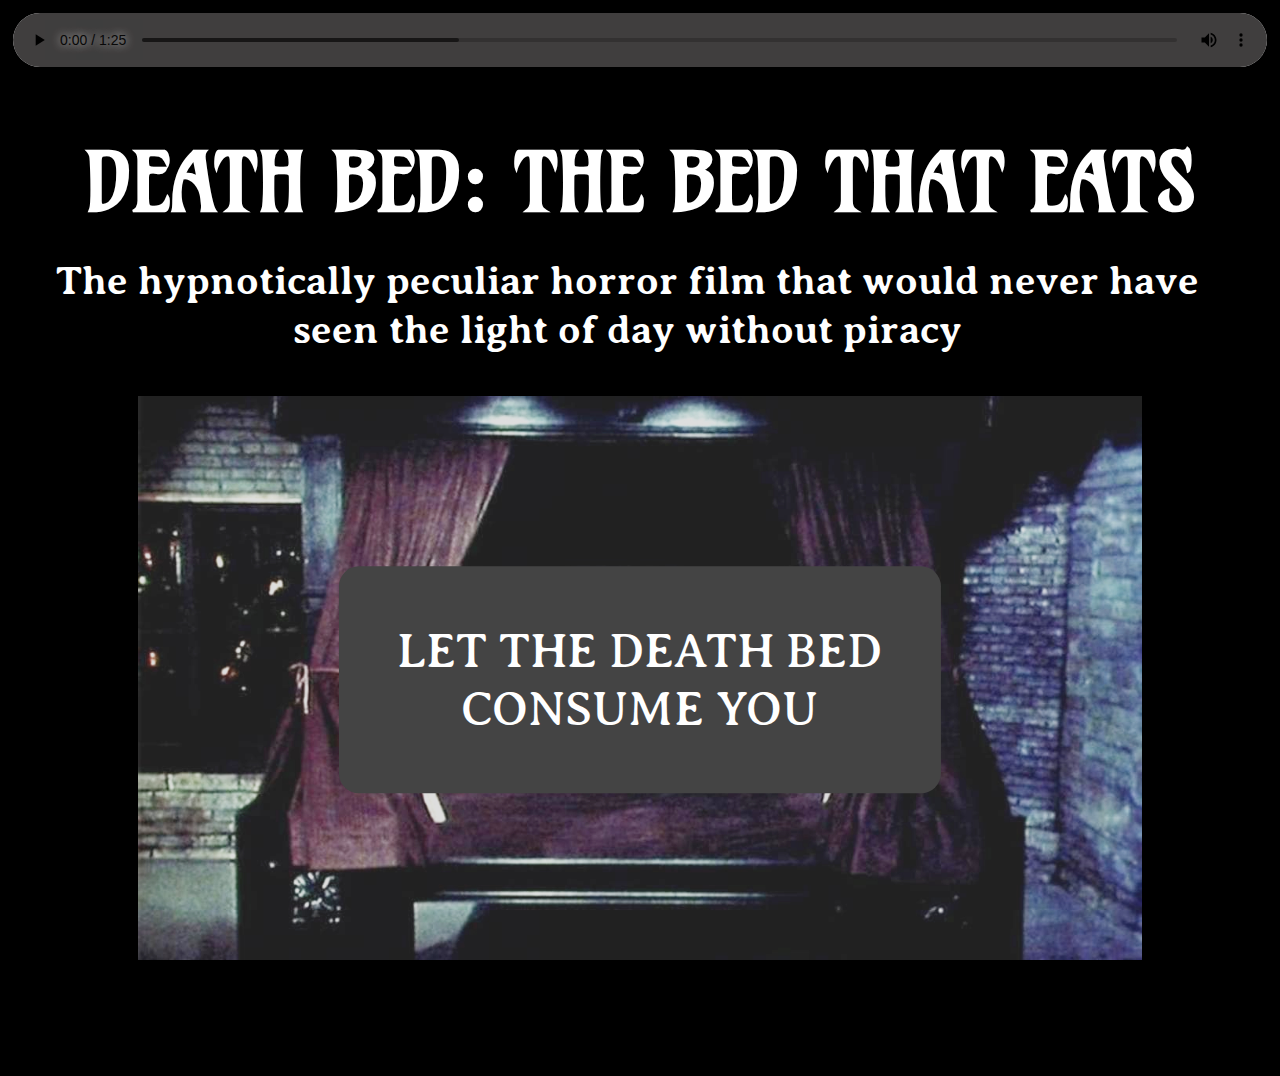
<file: index.html>
<!DOCTYPE html>
<html>
<head>
    <title>Home | Death Bed</title>
    </head>
    
    <link rel="stylesheet" href="css/stylesheet.css">
    
<style>
  @import url('https://fonts.googleapis.com/css2?family=Amarante&family=Averia+Serif+Libre:ital,wght@0,300;0,400;0,700;1,300;1,400;1,700&display=swap');
</style>
    
<body>
    
    <audio controls autoplay loop>
  <source src="audio/fantasy%20ambience.mp3" type="audio/mp3">
Your browser does not support the audio element.
</audio>
    
<header>
        <div class="headertext">
            <a href="index.html"><h1>DEATH BED: THE BED THAT EATS</h1>
                <h3>The hypnotically peculiar horror film that would never have seen the light of day without piracy</h3></a>
    </div>
    
    </header>
    
    <div class="bedimage">
  <img src="images/deathbed02edited.jpg" alt="Movie still. A dark room built from stone with a large four poster bed with red canopy curtains in the center.">
        <button class="glow-on-hover" type="button"><a href="intro.html" class="btnlink">LET THE DEATH BED CONSUME YOU</a></button>
</div>
    
    <br>

    
    <link rel="stylesheet" href="https://cdnjs.cloudflare.com/ajax/libs/font-awesome/4.7.0/css/font-awesome.min.css">
    

    
    
    
    
    
    
    
    
    
    
    
    
    
    
    
    
    
    
    
    
    
    
    
    
    
    
    
    
    
 <footer>
    <p></p>
    </footer>    
    
    
 <script>

    </script>   
    
</body>

</html>
</file>
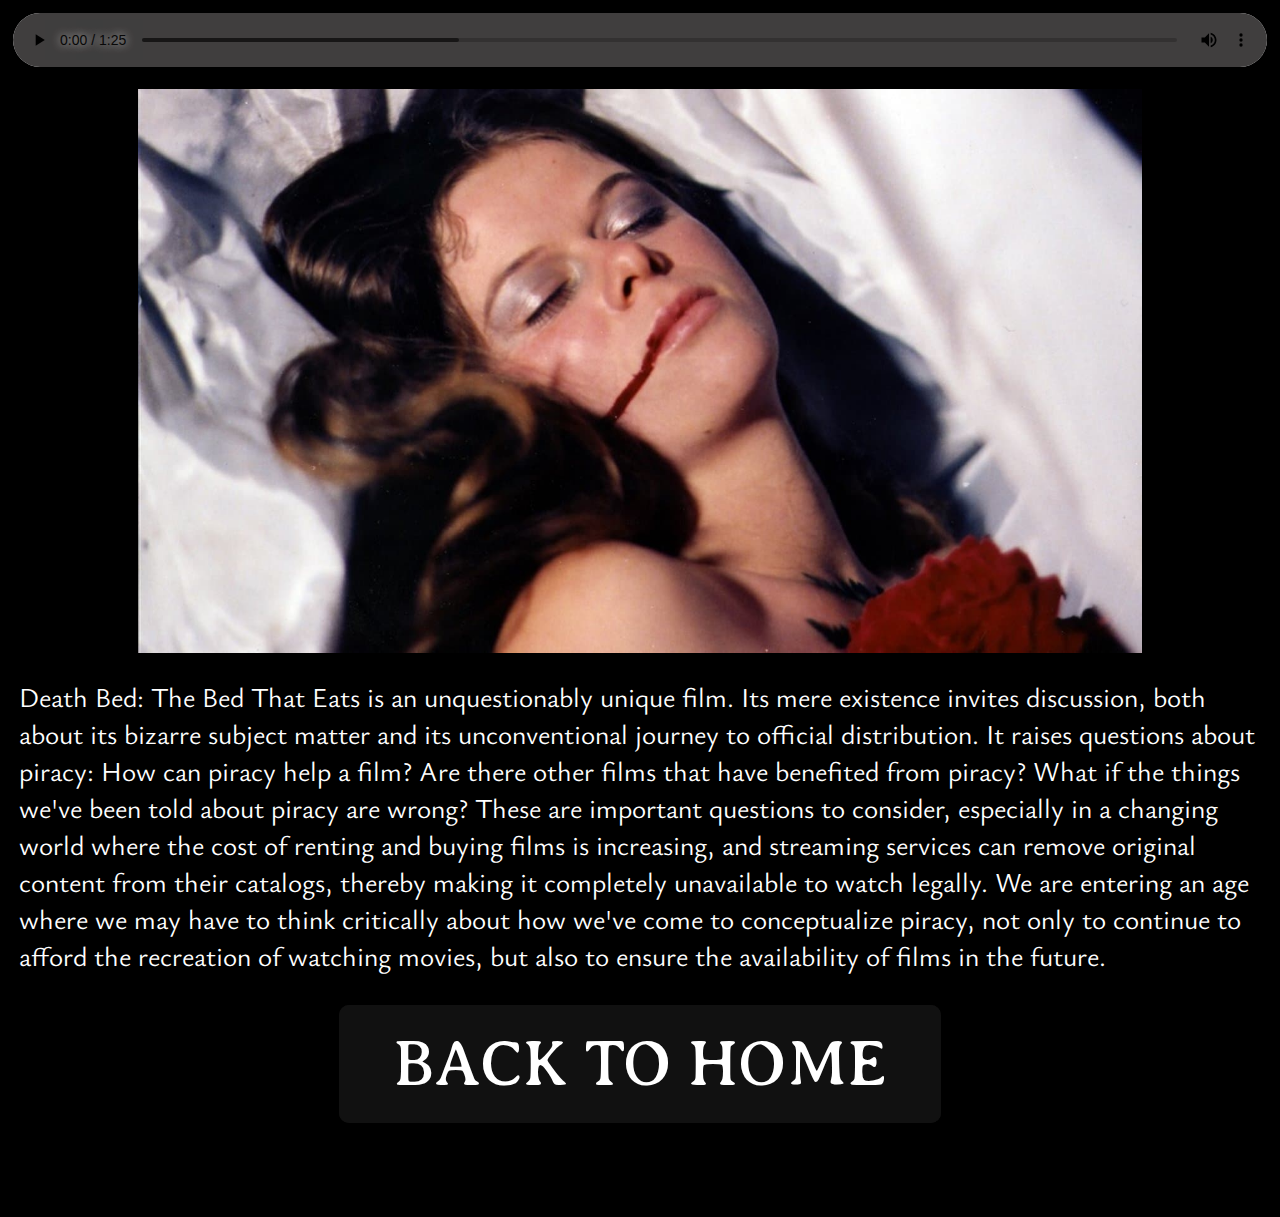
<file: concl.html>
<!DOCTYPE html>
<html>
<head>
    <title>Conclusion | Death Bed</title>
    </head>
    
    <link rel="stylesheet" href="css/stylesheet.css">
    
<style>
@import url('https://fonts.googleapis.com/css2?family=Amarante&family=Averia+Serif+Libre:ital,wght@0,300;0,400;0,700;1,300;1,400;1,700&family=Ysabeau:ital,wght@0,100;0,200;0,300;0,400;0,600;0,1000;1,100;1,200;1,300;1,400;1,600;1,1000&display=swap');
</style>
    
<body>
    
    <audio controls autoplay loop>
  <source src="audio/fantasy%20ambience.mp3" type="audio/mp3">
Your browser does not support the audio element.
</audio>
    
    <br>
    <br>
    
    
    <img src="images/deathbed03.jpeg" class="introimg" alt="Movie still. A young woman reclines on a pillow. Her eyes are closed and blood drips from her mouth.">
    <br>
    
    
<p>Death Bed: The Bed That Eats is an unquestionably unique film. Its mere existence invites discussion, both about its bizarre subject matter and its unconventional journey to official distribution. It raises questions about piracy: How can piracy help a film? Are there other films that have benefited from piracy? What if the things we've been told about piracy are wrong? These are important questions to consider, especially in a changing world where the cost of renting and buying films is increasing, and streaming services can remove original content from their catalogs, thereby making it completely unavailable to watch legally. We are entering an age where we may have to think critically about how we've come to conceptualize piracy, not only to continue to afford the recreation of watching movies, but also to ensure the availability of films in the future.
</p>


    
    
    
    
    
    
    
    
    
    
    
    
    
    
    
    
        
<div class="conclusionbutton">
    <button class="backbtnc" type="button"><a href="index.html" class="introbuttons">BACK TO HOME</a></button>
    </div>
    

    
    
    
    
    
    
    
    
    
    
    
    
    
    
    
    
    
    
    
    
    
    
    
    
    
    
    
    
    
 <footer>
    <p></p>
    </footer>    
    
    
 <script>

    </script>   
    
</body>

</html>
</file>
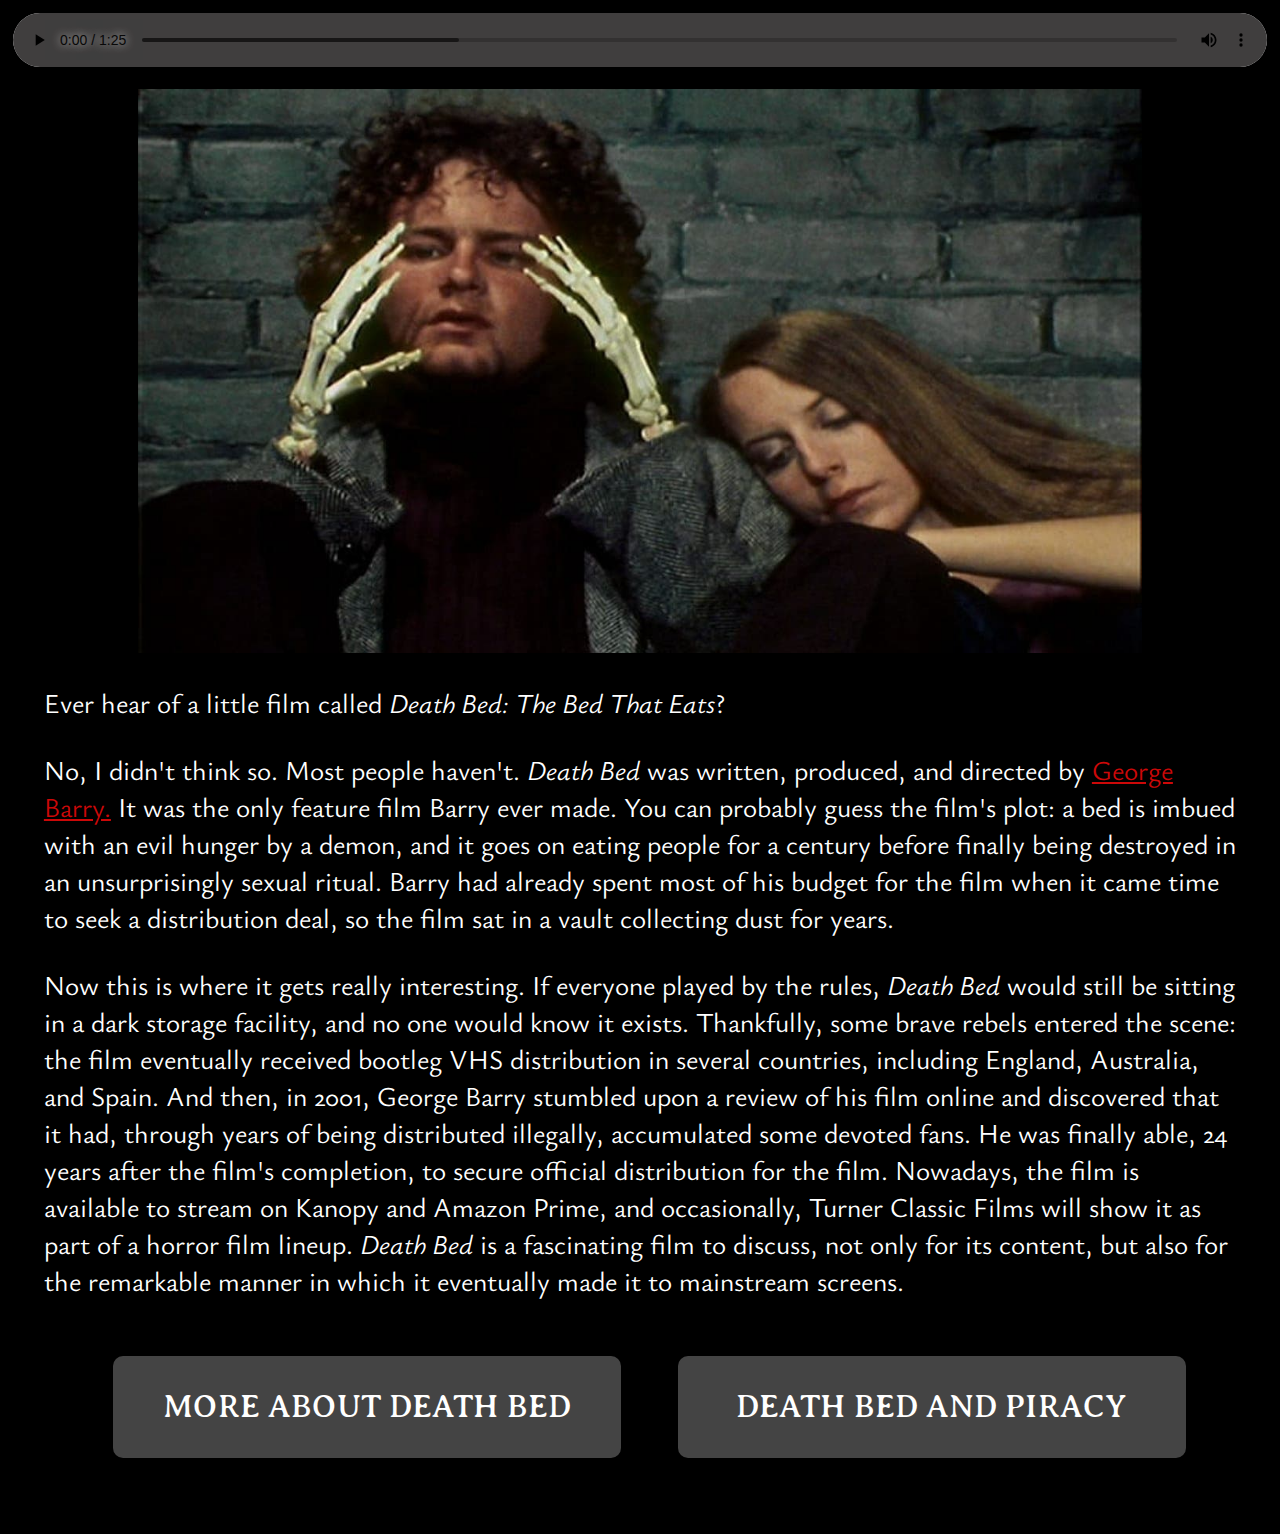
<file: intro.html>
<!DOCTYPE html>
<html>
<head>
    <title>Introduction | Death Bed</title>
    </head>
    
    <link rel="stylesheet" href="css/stylesheet.css">
    
<style>
@import url('https://fonts.googleapis.com/css2?family=Amarante&family=Averia+Serif+Libre:ital,wght@0,300;0,400;0,700;1,300;1,400;1,700&family=Ysabeau:ital,wght@0,100;0,200;0,300;0,400;0,600;0,1000;1,100;1,200;1,300;1,400;1,600;1,1000&display=swap');
</style>
    
<body>
    
    <audio controls autoplay loop>
  <source src="audio/fantasy%20ambience.mp3" type="audio/mp3">
Your browser does not support the audio element.
</audio>
    
    <br>
    <br>
    
    <img src="images/deathbed01.jpeg" class="introimg" alt="Movie still. A young woman rests her head on a man's shoulder as the man looks tormented by the fact that he has skeleton hands.">
    
    <div class="introbody">
    
        <p>Ever hear of a little film called <i>Death Bed: The Bed That Eats</i>?</p>
        <br>

        <p>No, I didn't think so. Most people haven't. <i>Death Bed</i> was written, produced, and directed by <a href="https://www.imdb.com/name/nm1480386/">George Barry.</a> It was the only feature film Barry ever made. You can probably guess the film's plot: a bed is imbued with an evil hunger by a demon, and it goes on eating people for a century before finally being destroyed in an unsurprisingly sexual ritual. Barry had already spent most of his budget for the film when it came time to seek a distribution deal, so the film sat in a vault collecting dust for years.</p>
        <br>

        <p>Now this is where it gets really interesting. If everyone played by the rules, <i>Death Bed</i> would still be sitting in a dark storage facility, and no one would know it exists. Thankfully, some brave rebels entered the scene: the film eventually received bootleg VHS distribution in several countries, including England, Australia, and Spain. And then, in 2001, George Barry stumbled upon a review of his film online and discovered that it had, through years of being distributed illegally, accumulated some devoted fans. He was finally able, 24 years after the film's completion, to secure official distribution for the film. Nowadays, the film is available to stream on Kanopy and Amazon Prime, and occasionally, Turner Classic Films will show it as part of a horror film lineup. <i>Death Bed</i> is a fascinating film to discuss, not only for its content, but also for the remarkable manner in which it eventually made it to mainstream screens.
</p>

    </div>
    
    <div class="introbuttonscontainer">
        
        <div class="morebtn">
            <button class="more" type="button"><a href="moreinfo.html" class="introbuttons">MORE ABOUT DEATH BED</a></button>
    
        </div>
        
        <div class="piracybtn">
        
            <button class="piracy" type="button"><a href="piracyinfo.html" class="introbuttons">DEATH BED AND PIRACY</a></button>
            
        </div>
    
    </div>
    
    
    
    
    
    
    
    
    <br>

    
    <link rel="stylesheet" href="https://cdnjs.cloudflare.com/ajax/libs/font-awesome/4.7.0/css/font-awesome.min.css">
    

    
    
    
    
    
    
    
    
    
    
    
    
    
    
    
    
    
    
    
    
    
    
    
    
    
    
    
    
    
 <footer>
    <p></p>
    </footer>    
    
    
 <script>

    </script>   
    
</body>

</html>
</file>
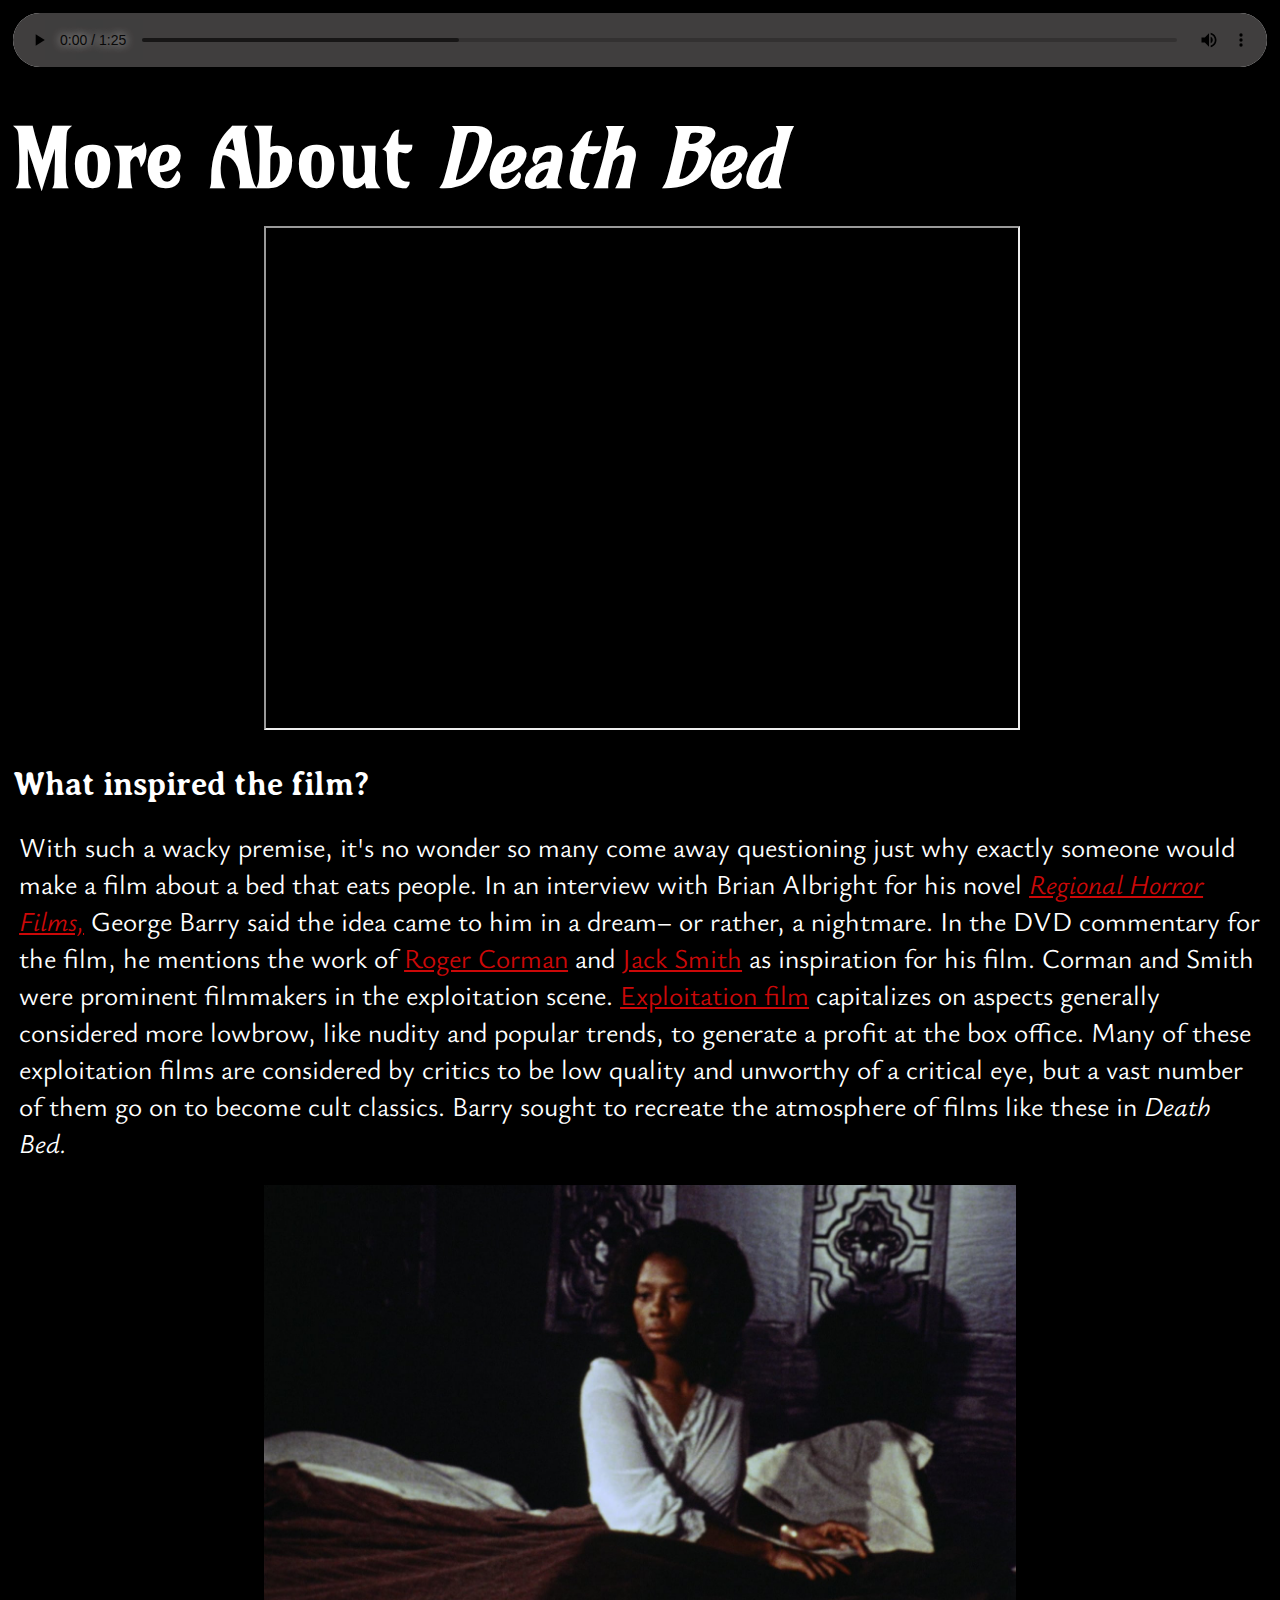
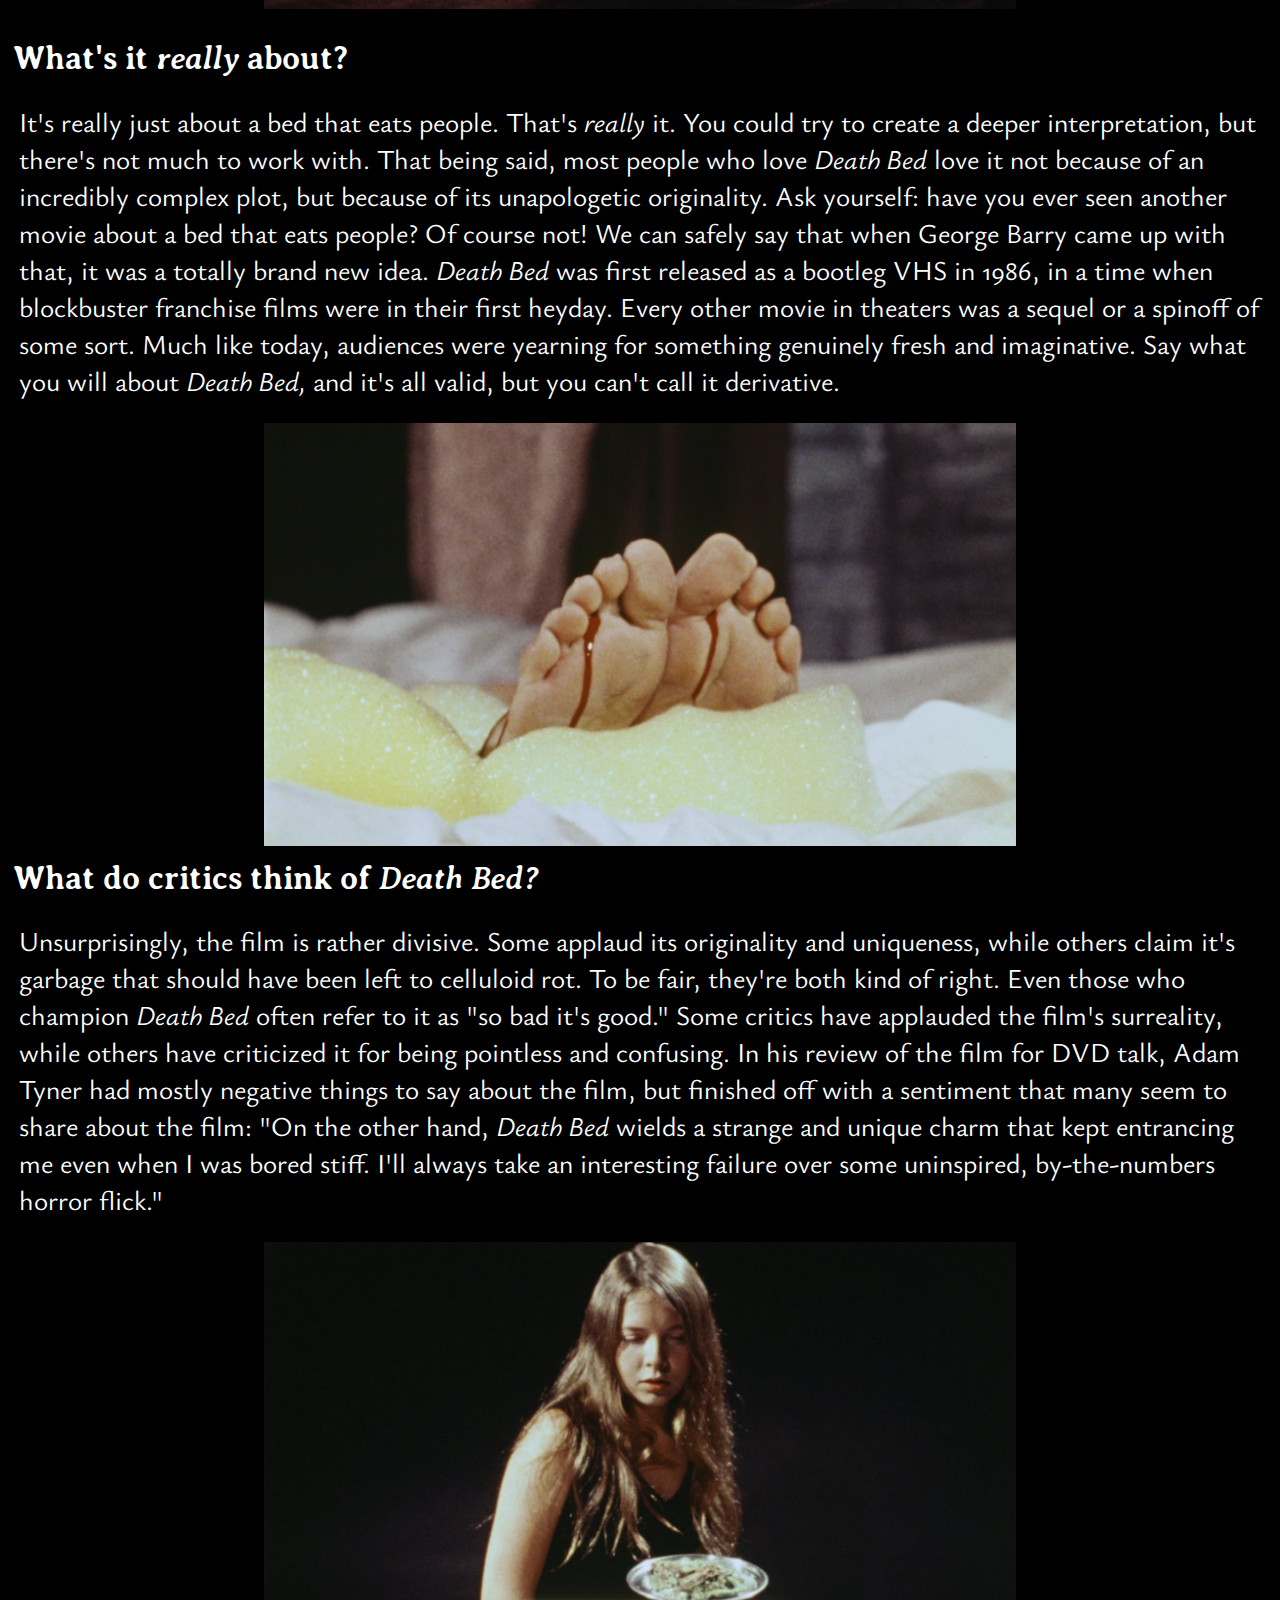
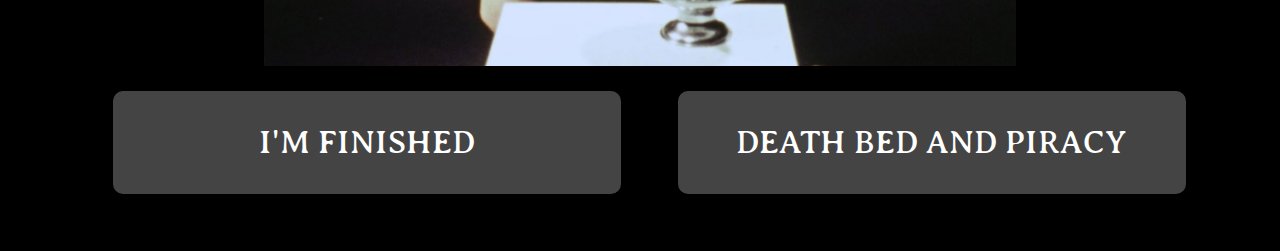
<file: moreinfo.html>
<!DOCTYPE html>
<html>
<head>
    <title>More About Death Bed | Death Bed</title>
    </head>
    
    <link rel="stylesheet" href="css/stylesheet.css">
    
<style>
@import url('https://fonts.googleapis.com/css2?family=Amarante&family=Averia+Serif+Libre:ital,wght@0,300;0,400;0,700;1,300;1,400;1,700&family=Ysabeau:ital,wght@0,100;0,200;0,300;0,400;0,600;0,1000;1,100;1,200;1,300;1,400;1,600;1,1000&display=swap');
</style>
    
<body>
    
    <audio controls autoplay loop>
  <source src="audio/fantasy%20ambience.mp3" type="audio/mp3">
Your browser does not support the audio element.
</audio>
    
    <h1>More About <i>Death Bed</i></h1>
    <br>
    <div class="embeddedvid">
    <iframe width="100%" height= "500"
src="https://www.youtube.com/embed/GTKZ0Z-2k2s">
</iframe>
    </div>
    <br>
    
    <h2>What inspired the film?</h2>
    <br>

    <p>With such a wacky premise, it's no wonder so many come away questioning just why exactly someone would make a film about a bed that eats people. In an interview with Brian Albright for his novel <i><a href="https://www.barnesandnoble.com/w/regional-horror-films-1958-1990-brian-albright/1111761691">Regional Horror Films,</a></i> George Barry said the idea came to him in a dream– or rather, a nightmare. In the DVD commentary for the film, he mentions the work of <a href="https://www.imdb.com/name/nm0000339/?ref_=nv_sr_srsg_0_tt_6_nm_2_q_roger%2520corman">Roger Corman</a> and <a href="https://www.imdb.com/name/nm0808542/?ref_=nv_sr_srsg_4_tt_0_nm_8_q_jack%2520smith">Jack Smith</a> as inspiration for his film. Corman and Smith were prominent filmmakers in the exploitation scene. <a href="https://researchguides.dartmouth.edu/filmgenres/exploitationfilms">Exploitation film</a> capitalizes on aspects generally considered more lowbrow, like nudity and popular trends, to generate a profit at the box office. Many of these exploitation films are considered by critics to be low quality and unworthy of a critical eye, but a vast number of them go on to become cult classics. Barry sought to recreate the atmosphere of films like these in <i>Death Bed.</i></p>
    <br>

    <img src="images/deathbed04.jpeg" class=miimg alt="Movie still. A young woman sits up in a bed with dark red velvet covers.">
    <br>
    
    <h2>What's it <i>really</i> about?</h2>
    <br>

    <p>It's really just about a bed that eats people. That's <i>really</i> it. You could try to create a deeper interpretation, but there's not much to work with. That being said, most people who love <i>Death Bed</i> love it not because of an incredibly complex plot, but because of its unapologetic originality. Ask yourself: have you ever seen another movie about a bed that eats people? Of course not! We can safely say that when George Barry came up with that, it was a totally brand new idea. <i>Death Bed</i> was first released as a bootleg VHS in 1986, in a time when blockbuster franchise films were in their first heyday. Every other movie in theaters was a sequel or a spinoff of some sort. Much like today, audiences were yearning for something genuinely fresh and imaginative. Say what you will about <i>Death Bed,</i> and it's all valid, but you can't call it derivative.</p>
    <br>
    
    <img src="images/deathbed05.jpeg" class="miimg" alt="Movie still. Pair of feet rests on a bed, dripping blood and surrounded by acidic bubbles.">

    <h2>What do critics think of <i>Death Bed?</i></h2>
    <br>

    <p>Unsurprisingly, the film is rather divisive. Some applaud its originality and uniqueness, while others claim it's garbage that should have been left to celluloid rot. To be fair, they're both kind of right. Even those who champion <i>Death Bed</i> often refer to it as "so bad it's good." Some critics have applauded the film's surreality, while others have criticized it for being pointless and confusing. In his review of the film for DVD talk, Adam Tyner had mostly negative things to say about the film, but finished off with a sentiment that many seem to share about the film: "On the other hand, <i>Death Bed</i> wields a strange and unique charm that kept entrancing me even when I was bored stiff. I'll always take an interesting failure over some uninspired, by-the-numbers horror flick."</p>
    <br>
    
    <img src="images/deathbed06.jpeg" class="miimg" alt="Movie still. A young woman with long blond hair sits at a table with a dish of food in front of her.">
    
    <div class="moreinfobuttonscontainer">
        
        <div class="conclbtn">
            <button class="more" type="button"><a href="concl.html" class="introbuttons">I'M FINISHED</a></button>
    
        </div>
        
        <div class="piracybtn">
        
            <button class="piracy" type="button"><a href="piracyinfo.html" class="introbuttons">DEATH BED AND PIRACY</a></button>
            
        </div>
    
    </div>

    
    
    
    
    
    
    
    
    
    
    
    
    
    
    
    
    
    
    
    
    
    
    
    
    
    
    
    
    
 <footer>
    <p></p>
    </footer>    
    
    
 <script>

    </script>   
    
</body>

</html>
</file>
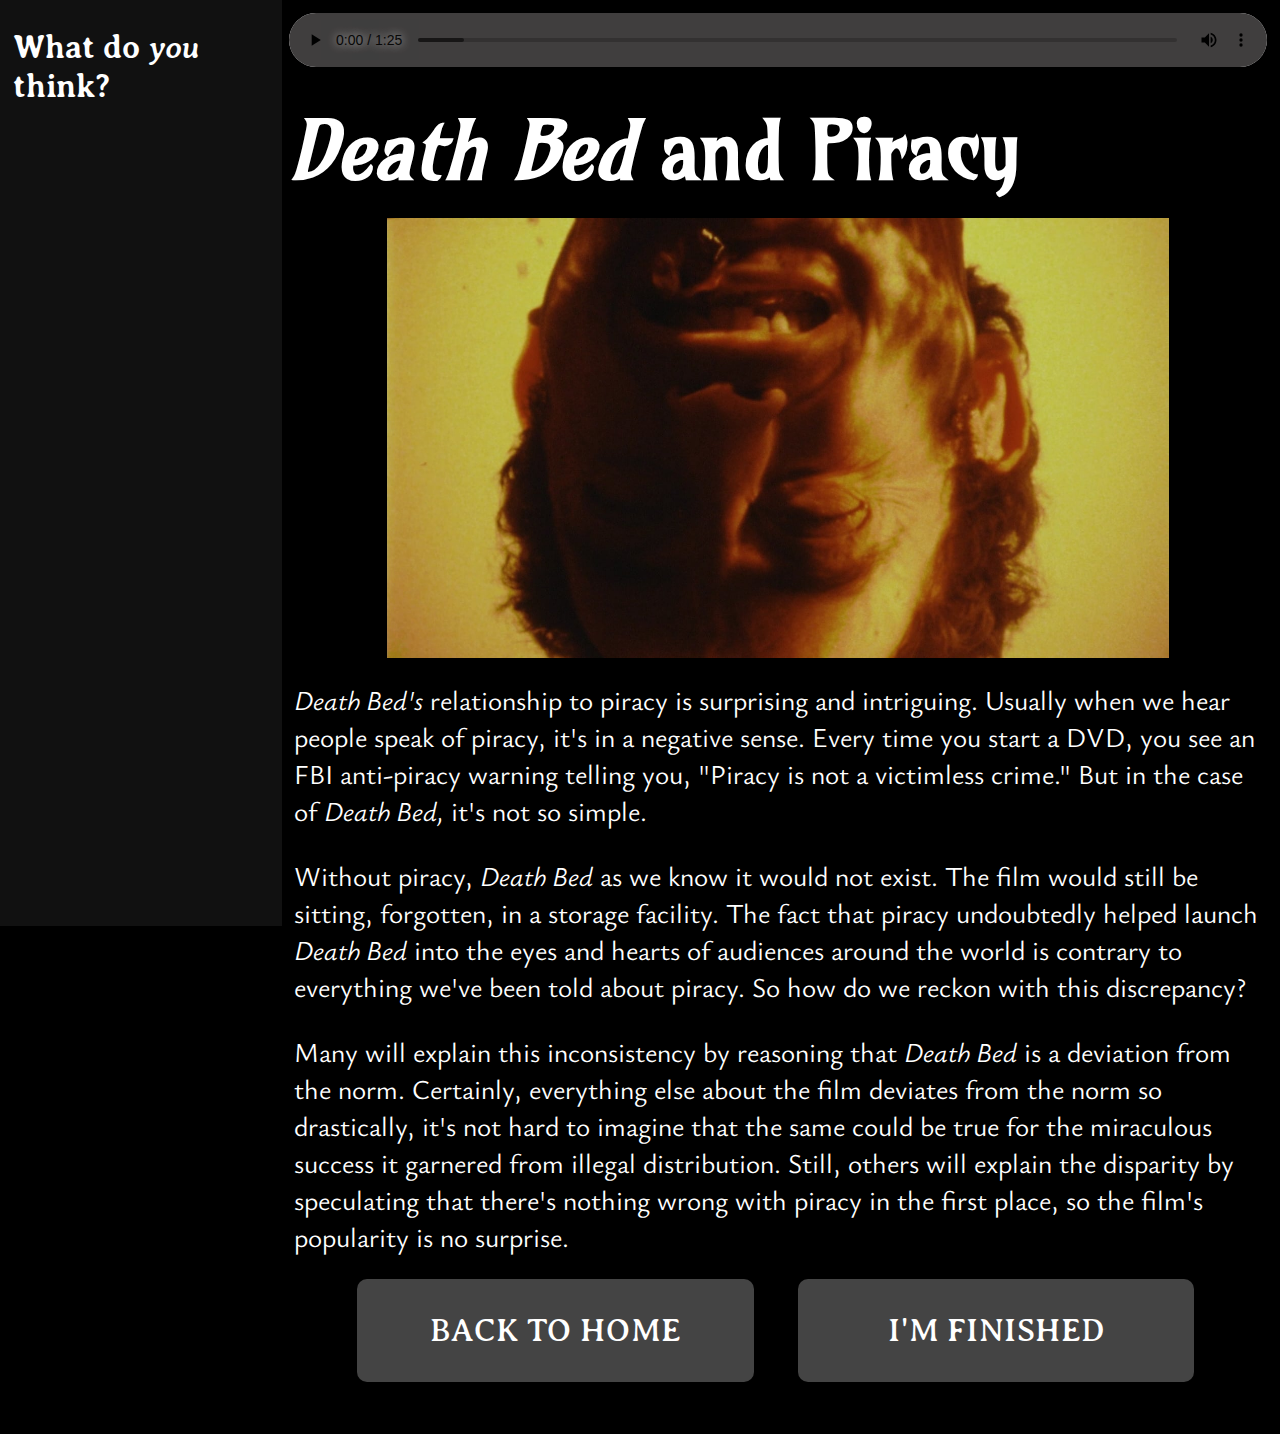
<file: piracyinfo.html>
<!DOCTYPE html>
<html>
<head>
    <title>Death Bed and Piracy | Death Bed</title>
    </head>
    
    <link rel="stylesheet" href="css/stylesheet.css">
    
<style>
@import url('https://fonts.googleapis.com/css2?family=Amarante&family=Averia+Serif+Libre:ital,wght@0,300;0,400;0,700;1,300;1,400;1,700&family=Ysabeau:ital,wght@0,100;0,200;0,300;0,400;0,600;0,1000;1,100;1,200;1,300;1,400;1,600;1,1000&display=swap');
</style>
    
<body>
    
    <div class="piracyaudio">
    <audio controls autoplay loop>
  <source src="audio/fantasy%20ambience.mp3" type="audio/mp3">
Your browser does not support the audio element.
</audio>
    </div>
    
    <div class="sidebar">
        <h2>What do <i>you</i> think?</h2>
        <br>
        <script type="text/javascript">
(function(d,s,id,u){
  if (d.getElementById(id)) return;
  var js, sjs = d.getElementsByTagName(s)[0],
      t = Math.floor(new Date().getTime() / 1000000);
  js=d.createElement(s); js.id=id; js.async=1; js.src=u+'?'+t;
  sjs.parentNode.insertBefore(js, sjs);
}(document, 'script', 'os-widget-jssdk', 'https://www.opinionstage.com/assets/loader.js'));
</script><div id="os-widget-1138284" class="os_poll" data-path="/polls/2901059" data-of="claire14" data-opinionstage-widget="f202d625-065e-443f-9b25-fbf6a0163648"></div>

        <script type="text/javascript">
(function(d,s,id,u){
  if (d.getElementById(id)) return;
  var js, sjs = d.getElementsByTagName(s)[0],
      t = Math.floor(new Date().getTime() / 1000000);
  js=d.createElement(s); js.id=id; js.async=1; js.src=u+'?'+t;
  sjs.parentNode.insertBefore(js, sjs);
}(document, 'script', 'os-widget-jssdk', 'https://www.opinionstage.com/assets/loader.js'));
</script><div id="os-widget-1138290" class="os_poll" data-path="/polls/2901064" data-of="claire14" data-opinionstage-widget="2603c447-990c-4b92-a532-80172e4437aa"></div>
        
        <script type="text/javascript">
(function(d,s,id,u){
  if (d.getElementById(id)) return;
  var js, sjs = d.getElementsByTagName(s)[0],
      t = Math.floor(new Date().getTime() / 1000000);
  js=d.createElement(s); js.id=id; js.async=1; js.src=u+'?'+t;
  sjs.parentNode.insertBefore(js, sjs);
}(document, 'script', 'os-widget-jssdk', 'https://www.opinionstage.com/assets/loader.js'));
</script><div id="os-widget-1138291" class="os_poll" data-path="/polls/2901065" data-of="claire14" data-opinionstage-widget="8a6ab275-284b-4252-85ad-cf80eb8545f5"></div>



    </div>

    
    <div class= "main">
        
        <h1><i>Death Bed</i> and Piracy</h1>
    <br>
        
        <img src="images/deathbed07.jpeg" class="introimg" alt="Movie still. A head suspended in the yellow stomach acid of the Death Bed.">
        <br>
        
        <p><i>Death Bed's</i> relationship to piracy is surprising and intriguing. Usually when we hear people speak of piracy, it's in a negative sense. Every time you start a DVD, you see an FBI anti-piracy warning telling you, "Piracy is not a victimless crime." But in the case of <i>Death Bed,</i> it's not so simple.</p>
        <br>

        <p>Without piracy, <i>Death Bed</i> as we know it would not exist. The film would still be sitting, forgotten, in a storage facility. The fact that piracy undoubtedly helped launch <i>Death Bed</i> into the eyes and hearts of audiences around the world is contrary to everything  we've been told about piracy. So how do we reckon with this discrepancy?</p>
        <br>
        
        <p>Many will explain this inconsistency by reasoning that <i>Death Bed</i> is a deviation from the norm. Certainly, everything else about the film deviates from the norm so drastically, it's not hard to imagine that the same could be true for the miraculous success it garnered from illegal distribution. Still, others will explain the disparity by speculating that there's nothing wrong with piracy in the first place, so the film's popularity is no surprise.
</p>


    
    
    
    
    
    
    
    
    
    
    
    
    
    
    
    
    <div class="piracybuttonscontainer">
        
        <div class="backbtnp">
            <button class="backp" type="button"><a href="index.html" class="introbuttons">BACK TO HOME</a></button>
    
        </div>
        
        <div class="conclbtnp">
        
            <button class="conclp" type="button"><a href="concl.html" class="introbuttons">I'M FINISHED</a></button>
            
        </div>
    
    </div>
    </div>
    
    
    
    
    
    
    
    
    
    
    
    
    
    
    
    
    
    
    
    
    
    
    
    
    
    
    
    
    
 <footer>
    <p></p>
    </footer>    
    
    
 <script>

    </script>   
    
</body>

</html>
</file>
<file: css/stylesheet.css>
h1 {
    font-family: 'Amarante', sans-serif;
    color: white;
    font-size: 500%;
    margin:0;
    padding-top:3%;
}

h2 {
    font-family: 'Averia Serif Libre', sans-serif;
    color: white;
    font-size: 200%;
    margin:0;
    padding-top:1%;
    font-weight: 1000;
}

h3 {
    font-family: 'Averia Serif Libre', sans-serif;
    color: white;
    font-size: 250%;
    margin: 2%;
    margin-left: 0%;
}

h4 {
    font-family: 'Amarante', sans-serif;
    color: white;
    font-size: 250%;
    margin: 2%;
    text-align: center;
}

h5 {
    font-family: 'Amarante', sans-serif;
    color: white;
    font-size: 170%;
    margin: 1%;
    margin-left: 0%;
    font-weight: 1000;
}

p {
    font-family: 'Ysabeau', sans-serif;
    color: white;
    margin: 0.5%;
    font-size: 170%;
}

p2 {
    font-family: 'Averia Serif Libre', sans-serif;
    color: white;
    font-size: 120%;
     margin: 0.5%;
    margin-left: 0%;
}

p3 {
    font-family: 'Averia Serif Libre', sans-serif;
    color: white;
    font-size: 120%;
    font-weight: 500;
}

p4 {
font-family: 'Averia Serif Libre', sans-serif;
    color: white;
    font-size: 120%;
     margin: 0.5%;
    margin-left: 0%;
}

p5 {
    font-family: 'Averia Serif Libre', sans-serif;
    color: white;
    font-size: 100%;
     text-align: right;
}

a:link {
  color: #cc0808;  
}

a:visited {
    color: darkgray;
}

.rd {
    background-color: black;
}

l {
    font-family: 'Averia Serif Libre', sans-serif;
    color: white;
    font-size: 100%;
    font-weight: 1000;
    text-decoration: underline;
}

.btnlink:link {
    text-decoration: none;
    color: white;
}

.btnlink:hover {
    color: white;
}

.btnlink:visited {
    color: white;
}

.introbuttons:link {
    text-decoration: none;
    color: white;
}

.introbuttons:hover {
    color: white;
}

.introbuttons:visited {
    color: white;
}

body {
    background-color: black;
    margin: 1%;
}

header {
    background-color: black;
    padding-top: 2%;
    padding-right: 2%;
    padding-left: 2%;
    height: 300px;
}

header a:link {
    text-decoration: none;
}

.headertext {
    text-align: center;
    position: relative;
    height: 200px;
}


footer {
    background-color: black;
    padding: 3%;
    text-align: center;
}

.credit {
    text-align: center;
}

/* Container needed to position the button. Adjust the width as needed */
.bedimage {
  position: relative;
    margin: auto;
  width: 80%;
}

/* Make the image responsive */
.bedimage img {
  width: 100%;
  height: auto;
}

/* Style the button and place it in the middle of the container/image */
.bedimage .glow-on-hover {
  position: absolute;
  top: 50%;
  left: 50%;
  transform: translate(-50%, -50%);
  -ms-transform: translate(-50%, -50%);
  background-color: transparent;
  color: white;
  font-size: 300%;
  padding-top: 2%;
    padding-bottom: 2%;
    padding-right: 2%;
    padding-left: 2%;
  border: none;
  cursor: pointer;
  border-radius: 1%;
    font-family: 'Averia Serif Libre' , sans-serif;
}

.bedimage .glow-on-hover:hover {
  background-color: rgba(125,125,125,0.29);
      color: rgba(225, 225, 225, 1);
    
}

.glow-on-hover {
    width: 60%;
    height: 40%;
    border: none;
    outline: none;
    color: #fff;
    background: #444444;
    cursor: pointer;
    position: relative;
    z-index: 0;
    border-radius: 20px;
}

.glow-on-hover:before {
    content: '';
    background: #BD0000;
    position: absolute;
    top: -2px;
    left:-2px;
    background-size: 400%;
    z-index: -1;
    filter: blur(30px);
    width: calc(100% + 4px);
    height: calc(100% + 4px);
    animation: glowing 20s linear infinite;
    opacity: 0;
    transition: opacity .3s ease-in-out;
    border-radius: 20px;
}

.glow-on-hover:active {
    color: #000;
}

.glow-on-hover:active:after {
    background: #444444;
}

.glow-on-hover:hover:before {
    opacity: 1;
}

.glow-on-hover:after {
    z-index: -1;
    content: '';
    position: absolute;
    width: 100%;
    height: 100%;
    background: #444444;
    left: 0;
    top: 0;
    border-radius: 20px;
}

@keyframes glowing {
    0% { background-position: 0 0; }
    50% { background-position: 400% 0; }
    100% { background-position: 0 0; }
}

.introbody {
    padding-left: 2%;
    padding-right: 2%;
    padding-top: 2%;
    padding-bottom: 2%;
    
}

.introimg {
    width: 80%;
    height: auto;
    display: block;
  margin-left: auto;
  margin-right: auto;
}

.more {
    width: 90%;
    height: 250%;
    border: none;
    outline: none;
    color: white;
    background: orange;
    cursor: pointer;
    position: relative;
    z-index: 0;
    border-radius: 20px;
    font-family: 'Averia Serif Libre' , sans-serif;
    font-size: 200%;
}

.more:before {
    content: '';
    background: #BD0000;
    position: absolute;
    top: -2px;
    left:-2px;
    background-size: 400%;
    z-index: -1;
    filter: blur(5px);
    width: calc(100% + 4px);
    height: calc(100% + 4px);
    animation: glowing 20s linear infinite;
    opacity: 0;
    transition: opacity .3s ease-in-out;
    border-radius: 10px;
}

.more:active {
    color: #000
}

.more:active:after {
    background: #444444;
}

.more:hover:before {
    opacity: 1;
}

.more:after {
    z-index: -1;
    content: '';
    position: absolute;
    width: 100%;
    height: 100%;
    background: #444444;
    left: 0;
    top: 0;
    border-radius: 10px;
}

@keyframes glowing {
    0% { background-position: 0 0; }
    50% { background-position: 400% 0; }
    100% { background-position: 0 0; }
}

.introbuttonscontainer {
    padding-left: 8%;
    padding-right: 5%;
    padding-top: 2%;
    padding-bottom: 2%;
    display: flex;
    width: 100%;
}

.morebtn {
    width: 45%;
}

.piracybtn {
    width: 45%
}

.piracy {
    width: 90%;
    height: 250%;
    border: none;
    outline: none;
    color: white;
    background: #444444;
    cursor: pointer;
    position: relative;
    z-index: 0;
    border-radius: 20px;
    font-family: 'Averia Serif Libre' , sans-serif;
    font-size: 200%;
}

.piracy:before {
    content: '';
    background: #BD0000;
    position: absolute;
    top: -2px;
    left:-2px;
    background-size: 400%;
    z-index: -1;
    filter: blur(5px);
    width: calc(100% + 4px);
    height: calc(100% + 4px);
    animation: glowing 20s linear infinite;
    opacity: 0;
    transition: opacity .3s ease-in-out;
    border-radius: 10px;
}

.piracy:active {
    color: #000
}

.piracy:active:after {
    background: #444444;
}

.piracy:hover:before {
    opacity: 1;
}

.piracy:after {
    z-index: -1;
    content: '';
    position: absolute;
    width: 100%;
    height: 100%;
    background: #444444;
    left: 0;
    top: 0;
    border-radius: 10px;
}

@keyframes glowing {
    0% { background-position: 0 0; }
    50% { background-position: 400% 0; }
    100% { background-position: 0 0; }
}

.moreinfobuttonscontainer {
    padding-left: 8%;
    padding-right: 5%;
    padding-top: 2%;
    padding-bottom: 2%;
    display: flex;
    width: 100%;
}

.conclbtn {
    width: 45%;
}

.piracybtn {
    width: 45%
}

/* The sidebar menu */
.sidebar {
  height: 100%; /* Full-height: remove this if you want "auto" height */
  width: 20%; /* Set the width of the sidebar */
  position: fixed; /* Fixed Sidebar (stay in place on scroll) */
  z-index: 1; /* Stay on top */
  top: 0; /* Stay at the top */
  left: 0;
  background-color: #111; /* Black */
  overflow-x: hidden; /* Disable horizontal scroll */
  padding-top: 2%;
    padding-left: 1%;
    padding-right: 1%;
}

/* The navigation menu links */
.sidebar a {
  padding: 6px 8px 6px 16px;
  text-decoration: none;
  font-size: 25px;
  color: #818181;
  display: block;
}

/* When you mouse over the navigation links, change their color */
.sidebar a:hover {
  color: #f1f1f1;
}

/* Style page content */
.main {
  margin-left: 20%; /* Same as the width of the sidebar */
  padding-left: 2%;
}


/* On smaller screens, where height is less than 450px, change the style of the sidebar (less padding and a smaller font size) */
@media screen and (max-height: 450px) {
  .sidebar {padding-top: 15px;}
  .sidebar a {font-size: 18px;}
}

.piracybuttonscontainer {
    padding-left: 7%;
    padding-right: 5%;
    padding-top: 2%;
    padding-bottom: 2%;
    display: flex;
    width: 100%;
}

.backbtnp {
    width: 45%;
}

.conclbtnp {
    width: 45%;
}
    
.backp {
    width: 90%;
    height: 250%;
    border: none;
    outline: none;
    color: white;
    background: orange;
    cursor: pointer;
    position: relative;
    z-index: 0;
    border-radius: 20px;
    font-family: 'Averia Serif Libre' , sans-serif;
    font-size: 200%;
}

.backp:before {
    content: '';
    background: #BD0000;
    position: absolute;
    top: -2px;
    left:-2px;
    background-size: 400%;
    z-index: -1;
    filter: blur(5px);
    width: calc(100% + 4px);
    height: calc(100% + 4px);
    animation: glowing 20s linear infinite;
    opacity: 0;
    transition: opacity .3s ease-in-out;
    border-radius: 10px;
}

.backp:active {
    color: #000
}

.backp:active:after {
    background: #444444;
}

.backp:hover:before {
    opacity: 1;
}

.backp:after {
    z-index: -1;
    content: '';
    position: absolute;
    width: 100%;
    height: 100%;
    background: #444444;
    left: 0;
    top: 0;
    border-radius: 10px;
}

@keyframes glowing {
    0% { background-position: 0 0; }
    50% { background-position: 400% 0; }
    100% { background-position: 0 0; }
}

.conclp {
    width: 90%;
    height: 250%;
    border: none;
    outline: none;
    color: white;
    background: orange;
    cursor: pointer;
    position: relative;
    z-index: 0;
    border-radius: 20px;
    font-family: 'Averia Serif Libre' , sans-serif;
    font-size: 200%;
}

.conclp:before {
    content: '';
    background: #BD0000;
    position: absolute;
    top: -2px;
    left:-2px;
    background-size: 400%;
    z-index: -1;
    filter: blur(5px);
    width: calc(100% + 4px);
    height: calc(100% + 4px);
    animation: glowing 20s linear infinite;
    opacity: 0;
    transition: opacity .3s ease-in-out;
    border-radius: 10px;
}

.conclp:active {
    color: #000
}

.conclp:active:after {
    background: #444444;
}

.conclp:hover:before {
    opacity: 1;
}

.conclp:after {
    z-index: -1;
    content: '';
    position: absolute;
    width: 100%;
    height: 100%;
    background: #444444;
    left: 0;
    top: 0;
    border-radius: 10px;
}

@keyframes glowing {
    0% { background-position: 0 0; }
    50% { background-position: 400% 0; }
    100% { background-position: 0 0; }
}

.backbtnc {
    width: 60%;
    height: 40%;
    border: none;
    outline: none;
    color: #fff;
    background: #111;
    cursor: pointer;
    position: relative;
    z-index: 0;
    border-radius: 10px;
    font-family: 'Averia Serif Libre' , sans-serif;
    font-size: 400%;
    padding-top: 2%;
    padding-bottom: 2%;
    margin: auto;
}

.backbtnc:before {
    content: '';
    background: #BD0000;
    position: absolute;
    top: -2px;
    left:-2px;
    background-size: 400%;
    z-index: -1;
    filter: blur(5px);
    width: calc(100% + 4px);
    height: calc(100% + 4px);
    animation: glowing 20s linear infinite;
    opacity: 0;
    transition: opacity .3s ease-in-out;
    border-radius: 10px;
}

.backbtnc:active {
    color: #000
}

.backbtnc:active:after {
    background: #444444;
}

.backbtnc:hover:before {
    opacity: 1;
}

.backbtnc:after {
    z-index: -1;
    content: '';
    position: absolute;
    width: 100%;
    height: 100%;
    background: #111;
    left: 0;
    top: 0;
    border-radius: 10px;
}

@keyframes glowing {
    0% { background-position: 0 0; }
    50% { background-position: 400% 0; }
    100% { background-position: 0 0; }
}

.conclusionbutton {
    width: 80%;
    height: 50%;
    margin: auto;
    position: relative;
    display: flex;
    padding-top: 2%;
}

.miimg {
    width: 60%;
    height: auto;
    display: block;
  margin-left: auto;
  margin-right: auto;
}

.embeddedvid {
    width: 60%;
    height: auto;
    display: block;
  margin-left: auto;
  margin-right: auto;
}

audio::-webkit-media-controls-panel {
  background-color: #403e3e;
    border-radius: 0px;
}

audio {
    width: 100%;
    border-radius: 0px;
}

.piracyaudio {
    padding-left: 22%;
}
</file>
